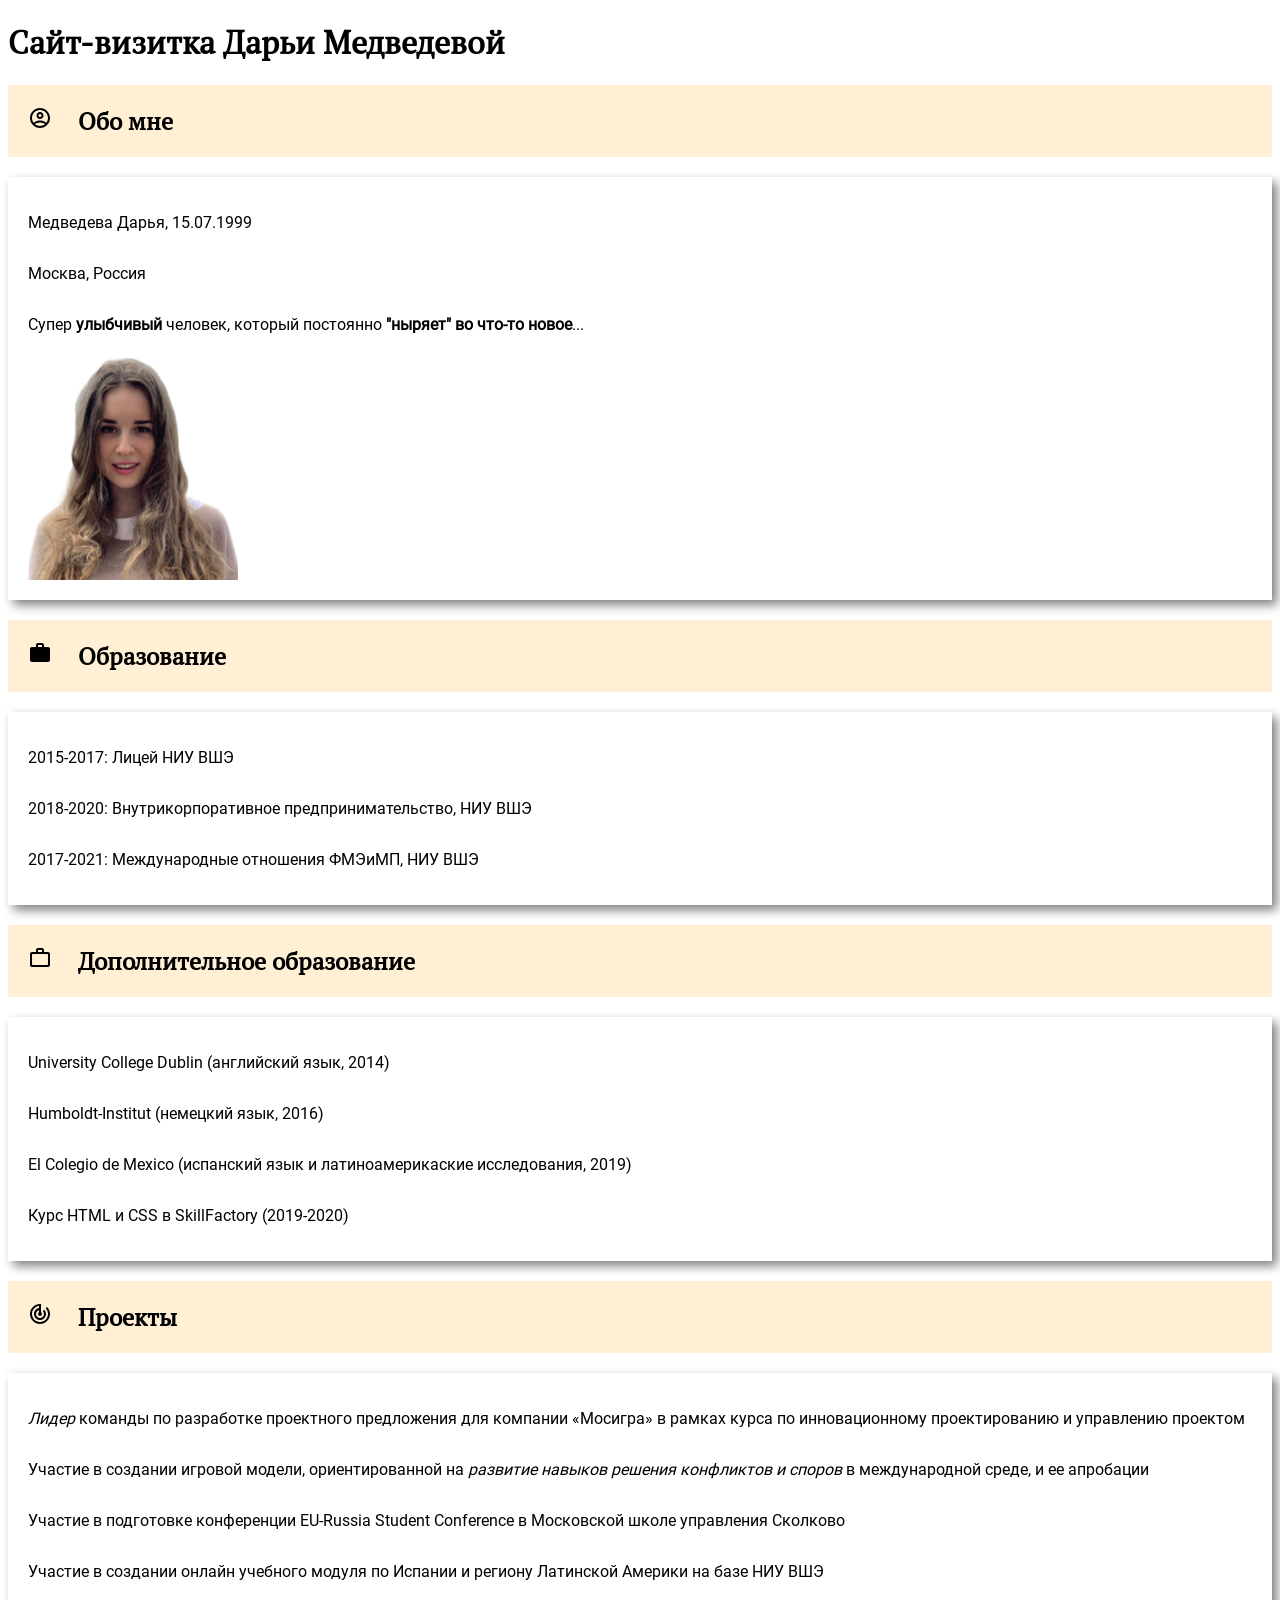
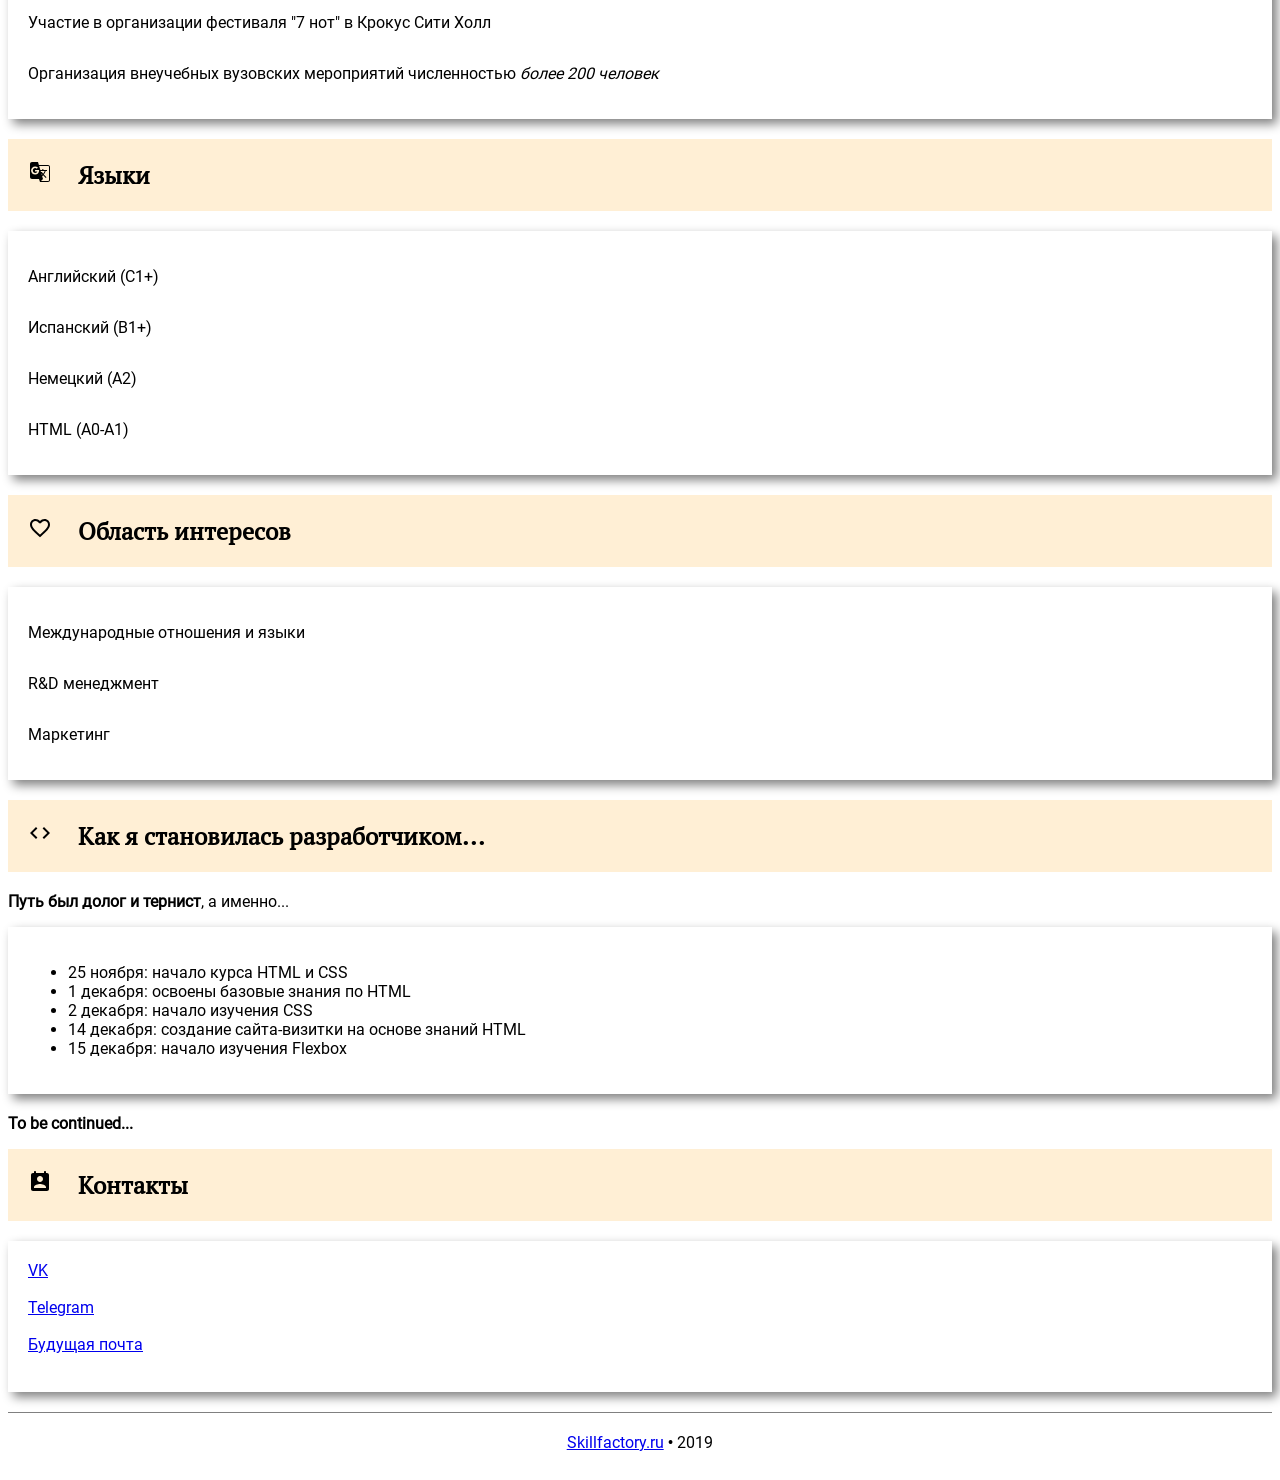
<file: index.html>
<!DOCTYPE html>
<html lang ="ru">
    <link href="style.css" rel="stylesheet" type="text/css" media="all"
    <head>
        <meta charset="utf-8">
        <title> Сайт-визитка для SkillFactory.ru </title>
    </head>
    <body>
        <header> 
            <h1>Сайт-визитка Дарьи Медведевой </h1>
        </header> 
        <main>
            <h2>
                <div>
                    <img src="image/account_circle-24px.svg" alt="face" class="item"> 
                    Обо мне
                </div>
            </h2>
            <div class="info info-0">
                <p> Медведева Дарья, 15.07.1999 </p>
                <p> Москва, Россия </p>
                <p>Супер <strong>улыбчивый</strong> человек, который постоянно <strong>"ныряет" во что-то новое</strong>...</p>
                <img src="фото.png" alt="Фото на резюме" width="210" height="230"> 
            </div>
            <h2> 
                <div>
                    <img src="image/work-24px.svg" alt="edu" class="item">
                Образование 
                </div>
            </h2> 
            <div class="info">
                <p> 2015-2017: Лицей НИУ ВШЭ </p>
                <p> 2018-2020: Внутрикорпоративное предпринимательство, НИУ ВШЭ </p> 
                <p> 2017-2021: Международные отношения ФМЭиМП, НИУ ВШЭ </p>
            </div>
            <h2> 
                <div>
                    <img src="image/work_outline-24px.svg" alt="edu_ad" class="item">  
                Дополнительное образование 
                </div>
            </h2>  
            <div class="info info-1"> 
                <p> University College Dublin (английский язык, 2014)</p> 
                <p> Humboldt-Institut (немецкий язык, 2016)</p> 
                <p> El Colegio de Mexico (испанский язык и латиноамерикаские исследования, 2019)</p> 
                <p> Курс HTML и CSS в SkillFactory (2019-2020)</p> 
            </div>                                                                                
            <h2> 
                <div>
                    <img src="image/track_changes-24px.svg" alt="project" class="item">  
                Проекты 
                </div>
            </h2> 
            <div class="info info-2">   
                <p> <em>Лидер</em> команды по разработке проектного предложения для компании «Мосигра» в рамках курса по инновационному проектированию и управлению проектом </p> 
                <p> Участие в создании игровой модели, ориентированной на <em>развитие навыков решения конфликтов и споров</em> в международной среде, и ее апробации  </p> 
                <p> Участие в подготовке конференции EU-Russia Student Conference в Московской школе управления Сколково </p> 
                <p> Участие в создании онлайн учебного модуля по Испании и региону Латинской Америки на базе НИУ ВШЭ</p> 
                <p> Участие в организации фестиваля "7 нот" в Крокус Сити Холл</p> 
                <p> Организация внеучебных вузовских мероприятий численностью <em>более 200 человек</em></p> 
            </div>    
            <h2> 
                <div>
                    <img src="image/g_translate-24px.svg" alt="lang" class="item"> 
                Языки 
                </div>
            </h2> 
            <div class="info info-3"> 
                <p> Английский (С1+)</p> 
                <p> Испанский (B1+)</p> 
                <p> Немецкий (A2) </p> 
                <p> HTML (A0-A1) </p> 
            </div> 
            <h2> 
                <div>
                    <img src="image/favorite_border-24px.svg" alt="intrest" class="item"> 
                Область интересов
                </div>
            </h2> 
            <div class="info info-4">  
                <p> Международные отношения и языки</p> 
                <p> R&D менеджмент</p> 
                <p> Маркетинг</p> 
            </div>    
            <h2> 
                <div>
                    <img src="image/code-24px.svg" alt="code" class="item"> 
                Как я становилась разработчиком... 
                </div>
            </h2> 
                <p><strong>Путь был долог и тернист</strong>, а именно...</p>
            <div class="info info-5">   
            <ul> 
                <li>25 ноября: начало курса HTML и CSS</li>
                <li>1 декабря: освоены базовые знания по  HTML</li>
                <li>2 декабря: начало изучения CSS</li>
                <li>14 декабря: создание сайта-визитки на основе знаний HTML</li>
                <li>15 декабря: начало изучения Flexbox</li>
            </ul> 
            </div> 
                <p><strong>To be continued...</strong></p>
            <h2> 
                <div>
                    <img src="image/perm_contact_calendar-24px.svg" alt="intrest" class="item"> 
                Контакты 
                </div>
            </h2> 
            <div class="contact"> 
                <a href="https://vk.com/meddaria">VK</a><br>
                <a href="https://t-do.ru/meddaria">Telegram</a><br>
                <a href="mailto:IT_meddaria@gmail.com">Будущая почта</a><br>
            </div> 
        </main>
        <footer class="footer">
                <a href="https://skillfactory.ru/" class="link">Skillfactory.ru</a> &bull; <span>2019</span>
        </footer>
    <body>
</html>
</file>
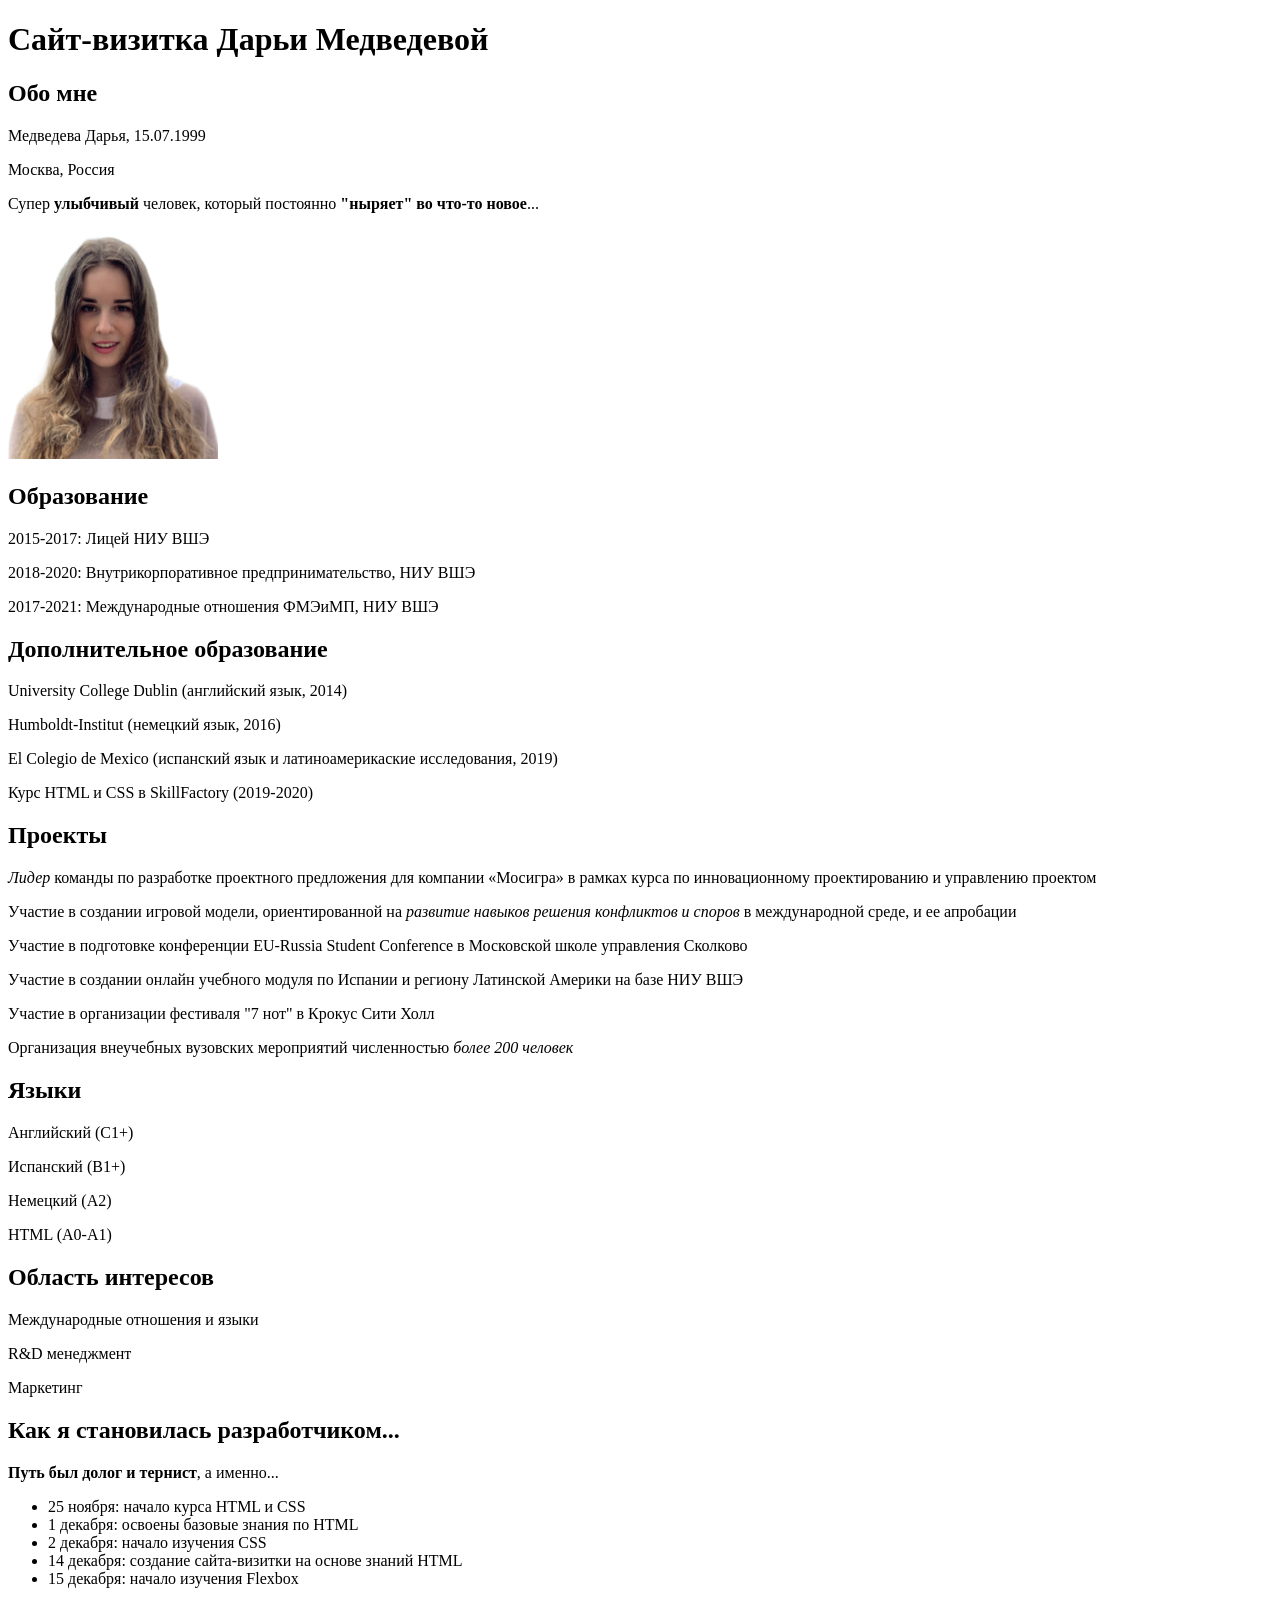
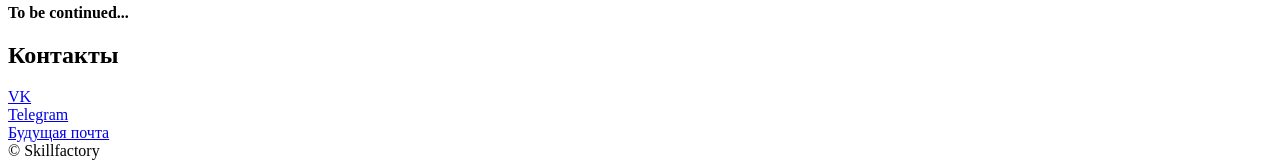
<file: Сайт-визитка ДМ.html>
<!DOCTYPE html>
<html lang ="ru">
    <head>
        <meta charset="utf-8">
        <title> Сайт-визитка для SkillFactory.ru </title>
    </head>
    <body>
        <header> 
            <h1>Сайт-визитка Дарьи Медведевой </h1>
        </header> 
        <main> 
            <h2>Обо мне</h2>
                <p> Медведева Дарья, 15.07.1999 </p>
                <p> Москва, Россия </p>
                <p>Супер <strong>улыбчивый</strong> человек, который постоянно <strong>"ныряет" во что-то новое</strong>...</p>
                <img src="фото.png" alt="Фото на резюме" width="210" height="230"> 
            <h2> Образование </h2> 
                <p> 2015-2017: Лицей НИУ ВШЭ </p>
                <p> 2018-2020: Внутрикорпоративное предпринимательство, НИУ ВШЭ </p> 
                <p> 2017-2021: Международные отношения ФМЭиМП, НИУ ВШЭ </p>   
            <h2> Дополнительное образование </h2>  
                <p> University College Dublin (английский язык, 2014)</p> 
                <p> Humboldt-Institut (немецкий язык, 2016)</p> 
                <p> El Colegio de Mexico (испанский язык и латиноамерикаские исследования, 2019)</p> 
                <p> Курс HTML и CSS в SkillFactory (2019-2020)</p>                                                                                       
            <h2> Проекты </h2> 
                <p> <em>Лидер</em> команды по разработке проектного предложения для компании «Мосигра» в рамках курса по инновационному проектированию и управлению проектом </p> 
                <p> Участие в создании игровой модели, ориентированной на <em>развитие навыков решения конфликтов и споров</em> в международной среде, и ее апробации  </p> 
                <p> Участие в подготовке конференции EU-Russia Student Conference в Московской школе управления Сколково </p> 
                <p> Участие в создании онлайн учебного модуля по Испании и региону Латинской Америки на базе НИУ ВШЭ</p> 
                <p> Участие в организации фестиваля "7 нот" в Крокус Сити Холл</p> 
                <p> Организация внеучебных вузовских мероприятий численностью <em>более 200 человек</em></p> 
            <h2> Языки </h2> 
                <p> Английский (С1+)</p> 
                <p> Испанский (B1+)</p> 
                <p> Немецкий (A2) </p> 
                <p> HTML (A0-A1) </p> 
            <h2> Область интересов</h2> 
                <p> Международные отношения и языки</p> 
                <p> R&D менеджмент</p> 
                <p> Маркетинг</p> 
            <h2> Как я становилась разработчиком... </h2> 
                <p><strong>Путь был долог и тернист</strong>, а именно...</p>
            <ul> 
                <li>25 ноября: начало курса HTML и CSS</li>
                <li>1 декабря: освоены базовые знания по  HTML</li>
                <li>2 декабря: начало изучения CSS</li>
                <li>14 декабря: создание сайта-визитки на основе знаний HTML</li>
                <li>15 декабря: начало изучения Flexbox</li>
            </ul> 
                <p><strong>To be continued...</strong></p>
        </main>
        <footer>
            <h2> Контакты </h2> 
                <a href="https://vk.com/meddaria">VK</a><br>
                <a href="https://t-do.ru/meddaria">Telegram</a><br>
                <a href="mailto:IT_meddaria@gmail.com">Будущая почта</a><br>
                <span>&copy;&nbsp;Skillfactory</span>
        </footer>
    <body>
</html>
</file>
<file: style.css>
@font-face {
    src: url('fonts/PT_Serif/PTSerif-Bold.ttf');
    font-family: "Roboto Bold";
}
@font-face {
    src: url('fonts/PT_Serif/PTSerif-Regular.ttf');
    font-family: "PT Serif Regular";
}
@font-face {
    src: url('fonts/PT_Serif/PTSerif-Italic.ttf');
    font-family: "PT Serif Italic";
}
@font-face {
    src: url('fonts/Roboto/Roboto-Italic.ttf');
    font-family: "Roboto Italic";
}
@font-face {
    src: url('fonts/Roboto/Roboto-Bold.ttf');
    font-family: "Roboto Bold";
}
@font-face {
    src: url('fonts/Roboto/Roboto-Regular.ttf');
    font-family: "Roboto Regular";
}

h2 { font-family: "PT Serif Regular";}
h1 { font-family: "PT Serif Regular";}
title { font-family: "PT Serif Bold";}
p { font-family: "Roboto Regular";}
li{ font-family: "Roboto Regular";}
a { font-family: "Roboto Regular";}
span { font-family: "Roboto Regular";}


h2 {
    margin: 0;
    box-shadow: 5px 5px 10p grey;
    padding: 20px;
    margin-bottom: 20px;
    display: flex;
    flex-direction: column;
    background-color: papayawhip;
}
.info {
    box-shadow: 5px 5px 10px grey;
    padding: 20px;
    margin-bottom: 20px;
    display: flex;
    flex-direction: column;
}
.contact {
    box-shadow: 5px 5px 10px grey;
    padding: 20px;
    margin-bottom: 20px;
    display: flex;
    flex-direction: column;
}
.footer {
    border-top: 1px solid gray;
    padding: 20px;
    text-align: center;
} 
.item {
    margin-right: 20px;
}
</file>
